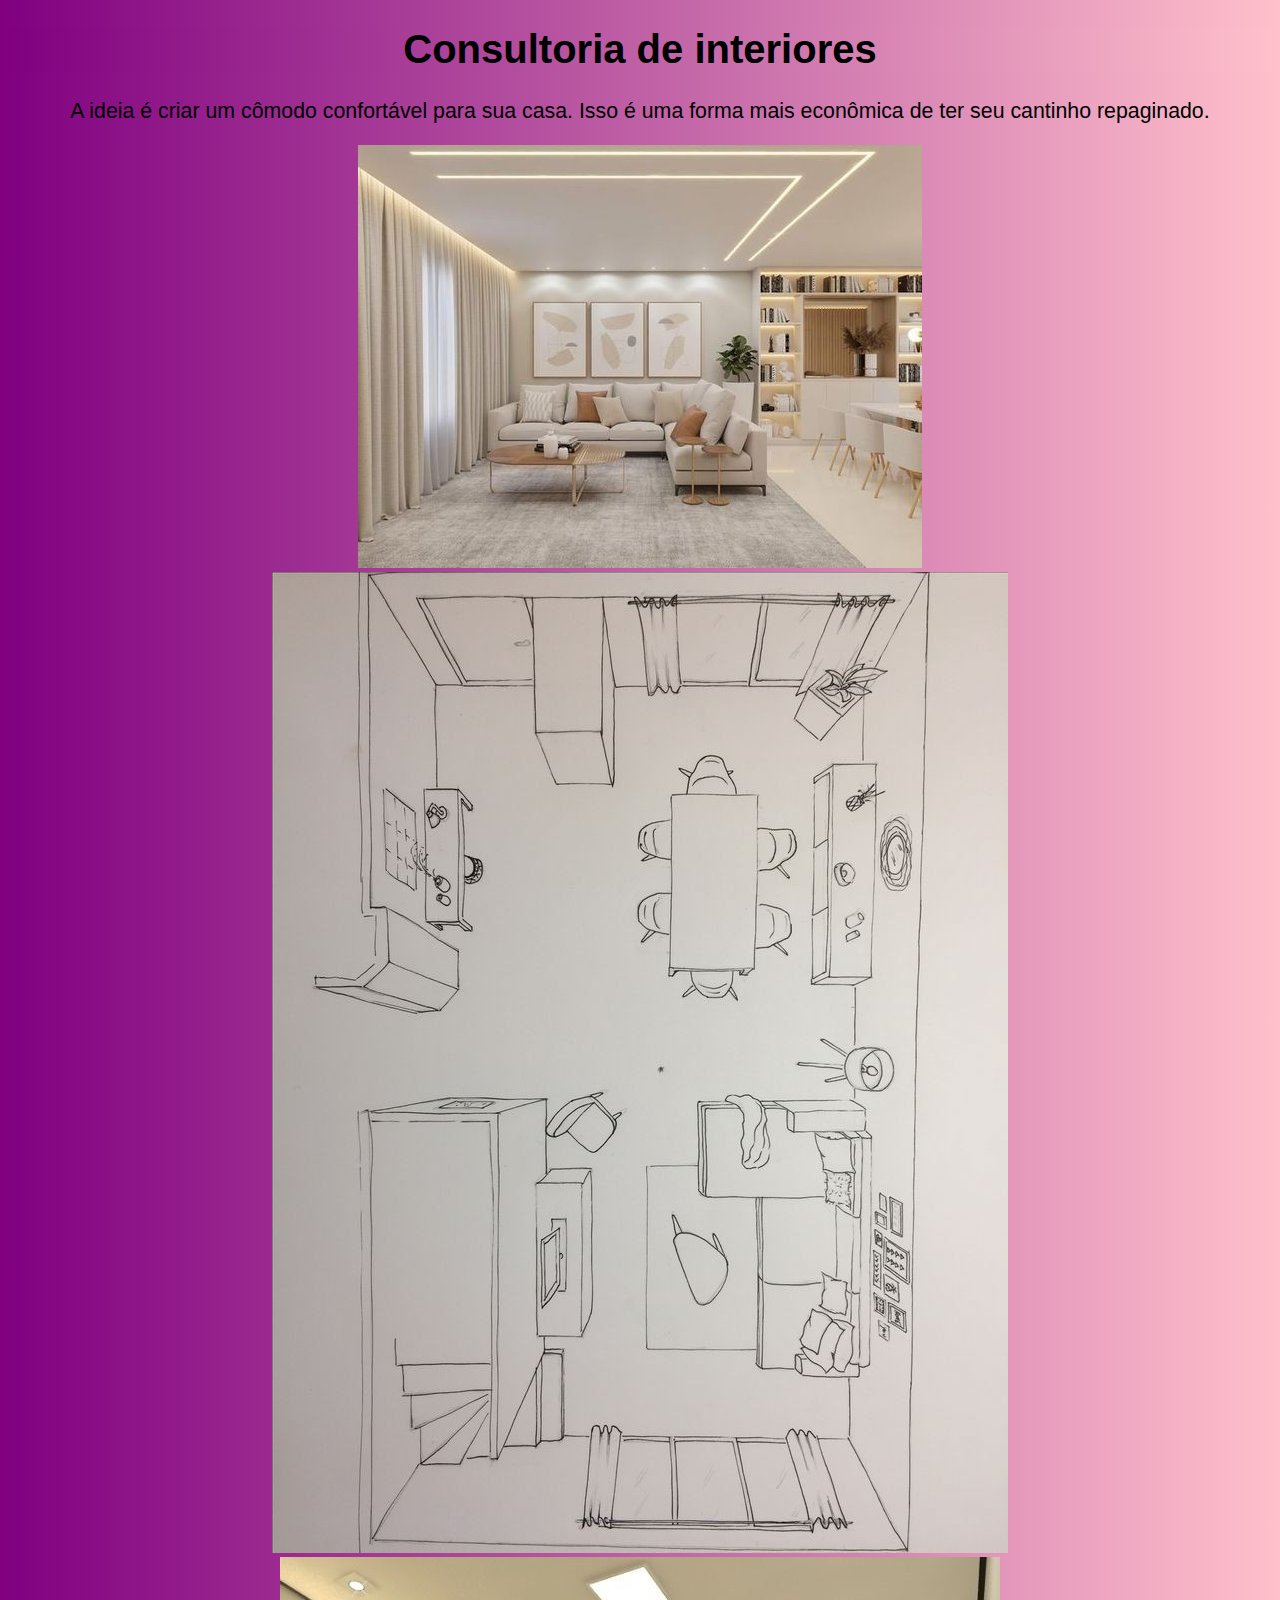
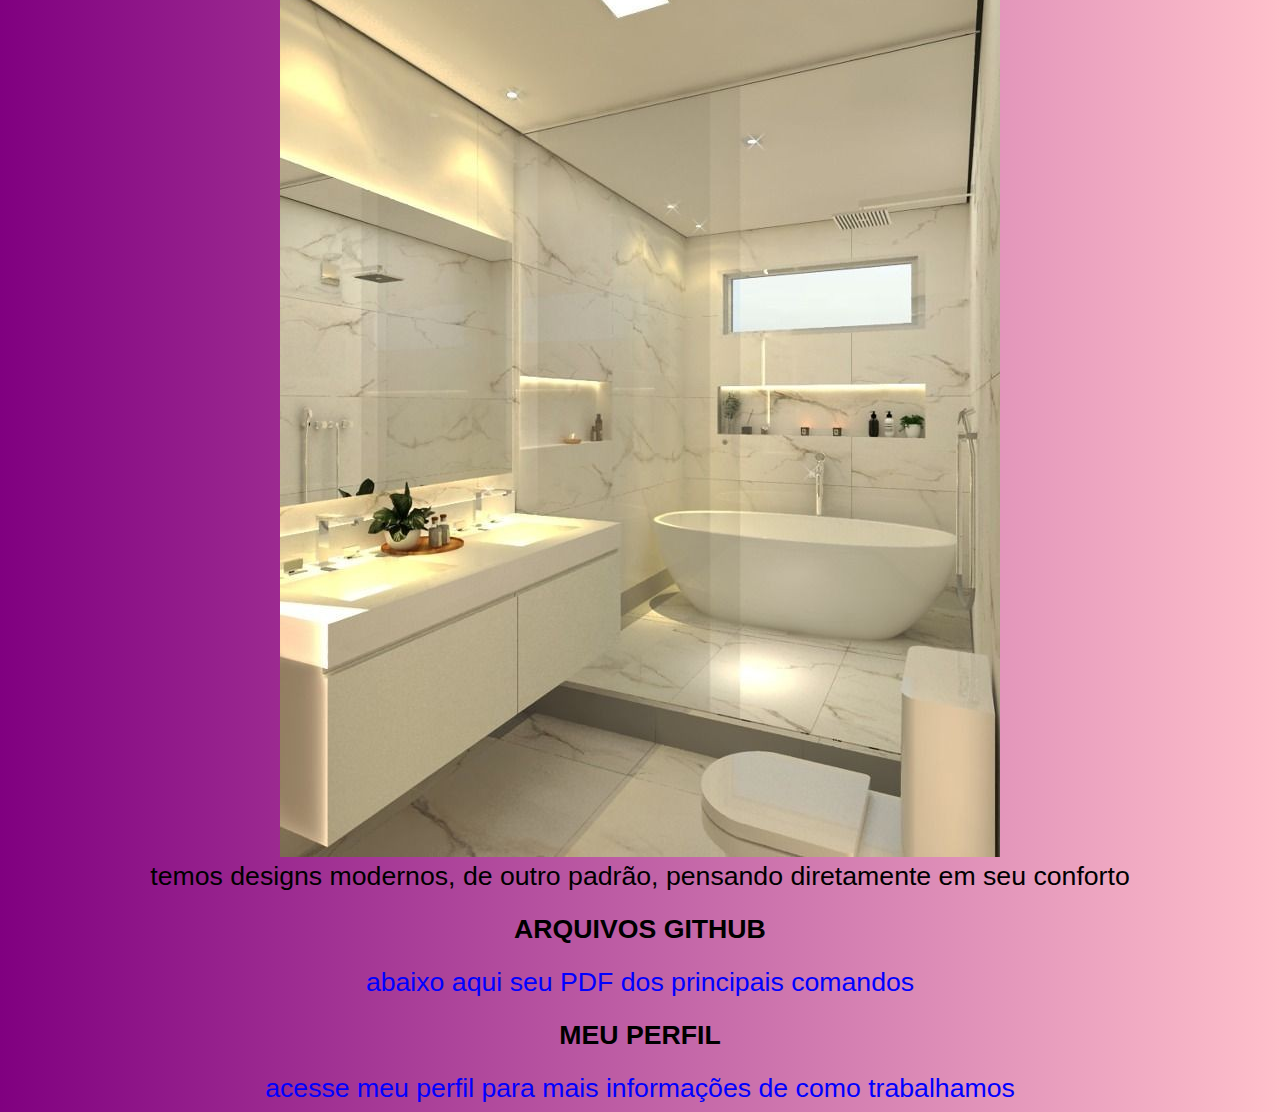
<file: index.html>
<!DOCTYPE html>
<html lang="en">
<head>
    <meta charset="UTF-8">
    <meta name="viewport" content="width=device-width, initial-scale=1.0">
    <link rel="shortcut icon" href="ICONE.ico" type="Aula-03/ICONE">

    <title></title>
    <link rel="stylesheet" href="style.css">
<h1>Consultoria de interiores</h1>
    
 <p>A ideia é criar um cômodo confortável para sua casa. Isso é uma forma mais econômica de ter seu cantinho repaginado.</p>
    
    
   <img src="IMG-1.jpg">
<img src="IMG-2.jpg">
<img src="IMG-3.jpg">
  
      <li> temos designs modernos, de outro padrão, pensando diretamente em seu conforto </li>

    </ol>
    <h2> ARQUIVOS GITHUB </h2>
<a href="https://github.com/NADIAgabi/Site-" tardet="_blank" download="COINI.pdf" type="aplication/pdf">
 abaixo aqui seu PDF dos principais comandos 
</a>
<h2> MEU PERFIL </h2>
<a href="https://github.com/NADIAgabi" tardet="_blank" dowload="COINI.pdf" type="aplication/pdf" >
 acesse meu perfil 
</a> 
 <a href="Ideias.html" >
     para mais informações de como trabalhamos </a>
</body>
</html>
</file>
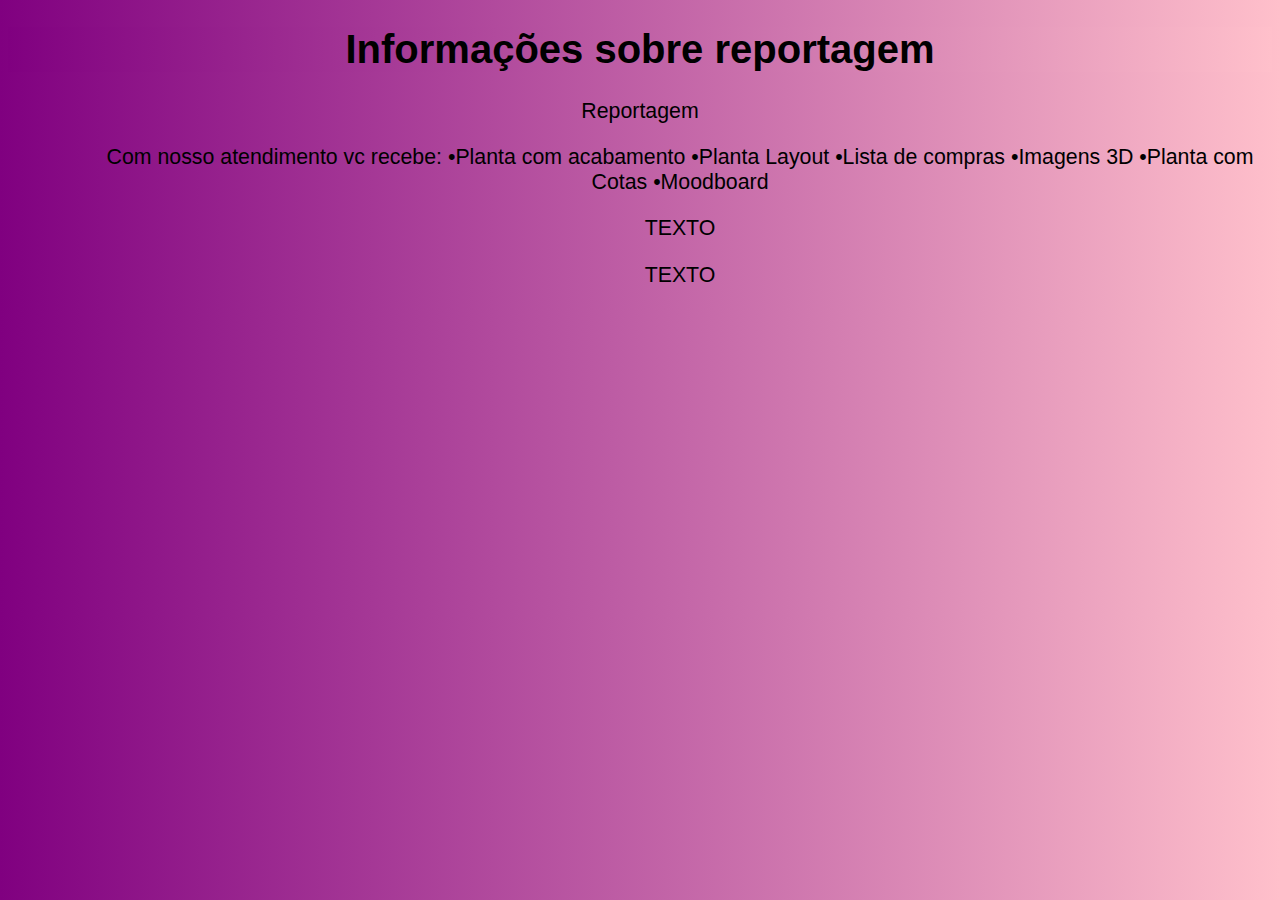
<file: Ideias.html>
<!DOCTYPE html>
<html lang="en">
<head>
    <meta charset="UTF-8">
    <meta name="viewport" content="width=device-width, initial-scale=1.0">
    <title>ideias de design</title>
    <link rel="stylesheet" href="style.css">
</head>
<body>
    <h1>Informações sobre reportagem</h1>
 <p>Reportagem</p>
    
    <ol start="4">
        <ol>
    <P class="p1">Com nosso atendimento vc recebe:
•Planta com acabamento
•Planta Layout 
•Lista de compras
•Imagens 3D
•Planta com Cotas
•Moodboard </p>
    <P class="p2"></p>
    <P class="p1">TEXTO</p>
    <P class="p2">TEXTO</p>
        </ol>
    </ol>
    
</body>
</html>
</file>
<file: style.css>
@charset "UTF-8";

body
{
    background-image: linear-gradient(90deg, purple, pink );
    color: black;
    font-size: 12pt;
    font-family:Arial, Helvetica, sans-serif;
    text-align: center;
    text-decoration: none;
}

h1
{   
    background-image: linear-gradient(270deg, pink, purple );
    background-color: aqua;
    color: black;
    font-size: 30pt;
    font-family:Arial;
    text-align: center;
}

p
{
    color: black;
    font-size: 16pt;
    font-family:Arial, Helvetica, sans-serif;
    text-align: center; 
}

h2
{
    color: black;
    font-size: 20pt;
    font-family:Arial;
    text-align: center;
}

h21
{
    color: black;
    font-size: 20pt;
    font-family:Arial;
    text-align: left; 
    text-align: center;  
}

h3
{
    color: black;
    font-size: 20pt;
    font-family:Arial, Helvetica, sans-serif;
    text-align: center;
}

li
{
    color: black;
    font-size: 20pt;
    font-family:Arial;
    text-align: center;
}

a
{
    color: blue;
    font-size: 20pt;
    font-family:Arial;
    text-align: center;
    text-decoration: none;
} 

table
{
    background-color: white;
    color: black;
    font-size: 20pt;
    font-family:Arial;   
    table, td, th, tfoot 
        {
            border: 3px solid;
        }  
    td {color: blue;}
    text-align: center;  
    margin: auto;    
}

table.table tr
{
    cursor.pointer;
}
</file>
